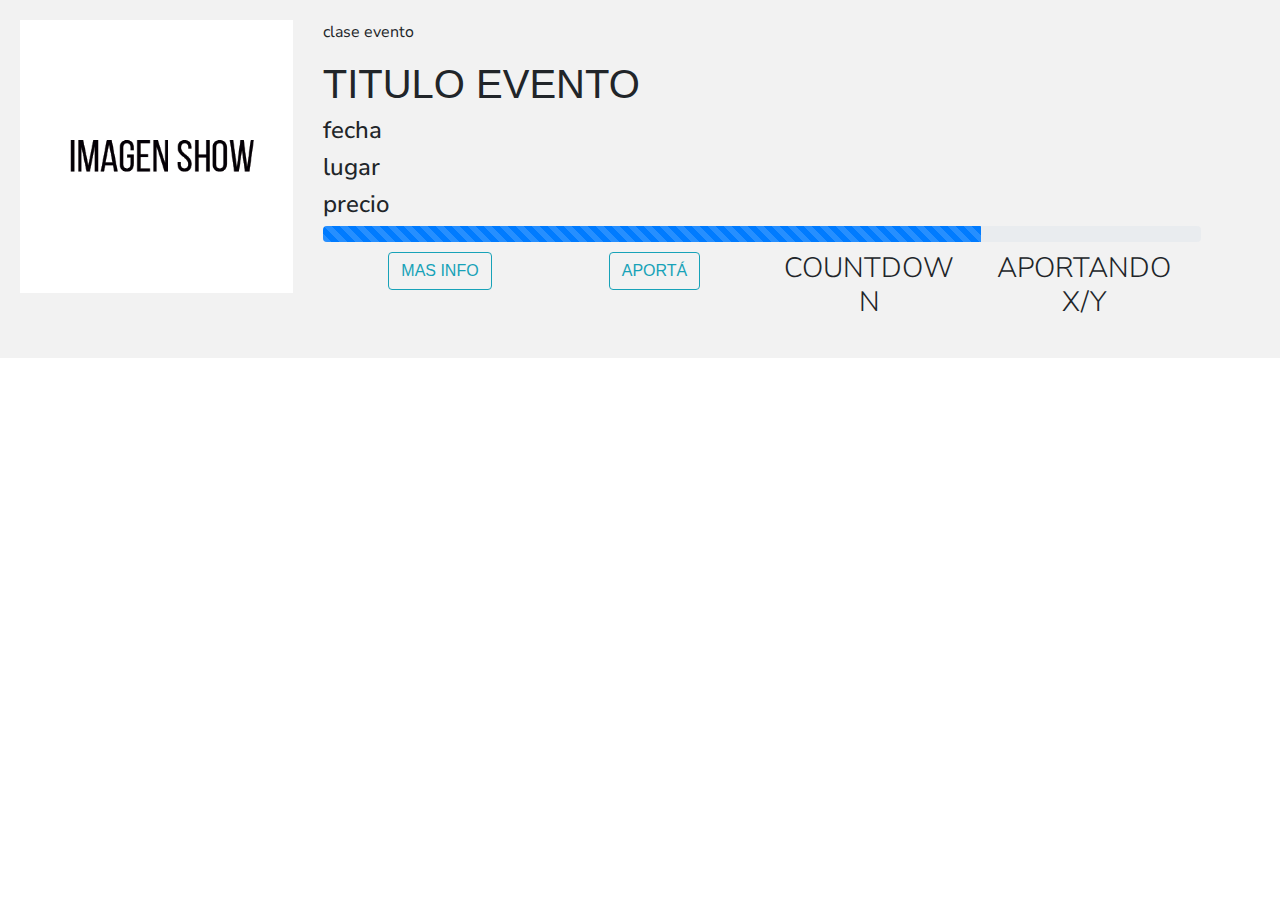
<file: producto.html>
<!DOCTYPE html>
<html lang="en" dir="ltr">
  <head>
    <meta charset="utf-8">
    <link rel="stylesheet" href="https://stackpath.bootstrapcdn.com/bootstrap/4.3.1/css/bootstrap.min.css" integrity="sha384-ggOyR0iXCbMQv3Xipma34MD+dH/1fQ784/j6cY/iJTQUOhcWr7x9JvoRxT2MZw1T" crossorigin="anonymous">
    <link href="https://fonts.googleapis.com/css?family=Montserrat|Nunito+Sans&display=swap" rel="stylesheet">
    <link rel="stylesheet" href="css/master.css">
    <meta name="viewport" content="width=device-width, initial-scale=1">
    <title></title>
  </head>
  <body>

    <!-- ESTO ES UN SHOW
    ========================================================== -->
<section>

  <div class="container-fluid boxEvento">
    <div class="row">

      <div class="col-12 col-md-3 col-lg-3">
        <img src="imagenes/imagen-show.png" class="img-fluid" alt="">
      </div>

      <div class="col-12 col-md-9 col-lg-9">
        <p>clase evento</p>
        <h1>TITULO EVENTO</h1>
        <h4>fecha</h4>
        <h4>lugar</h4>
        <h4>precio</h4>
        <div class="progress">
          <div class="progress-bar progress-bar-striped progress-bar-animated" role="progressbar" aria-valuenow="75" aria-valuemin="0" aria-valuemax="100" style="width: 75%">
          </div>
        </div>

        <div class="row botonesBoxEvento">
          <div class="col-12 col-md-3 col-lg-3"><button type="button" class="btn btn-outline-info">MAS INFO</button></div>
          <div class="col-12 col-md-3 col-lg-3"><button type="button" class="btn btn-outline-info">APORTÁ</button></div>
          <div class="col-12 col-md-3 col-lg-3"><h3>COUNTDOWN</h3></div>
          <div class="col-12 col-md-3 col-lg-3"><h3>APORTANDO X/Y</h3></div>
        </div>
        </div>
      </div>
    </div>

</section>




  </body>
</html>
</file>
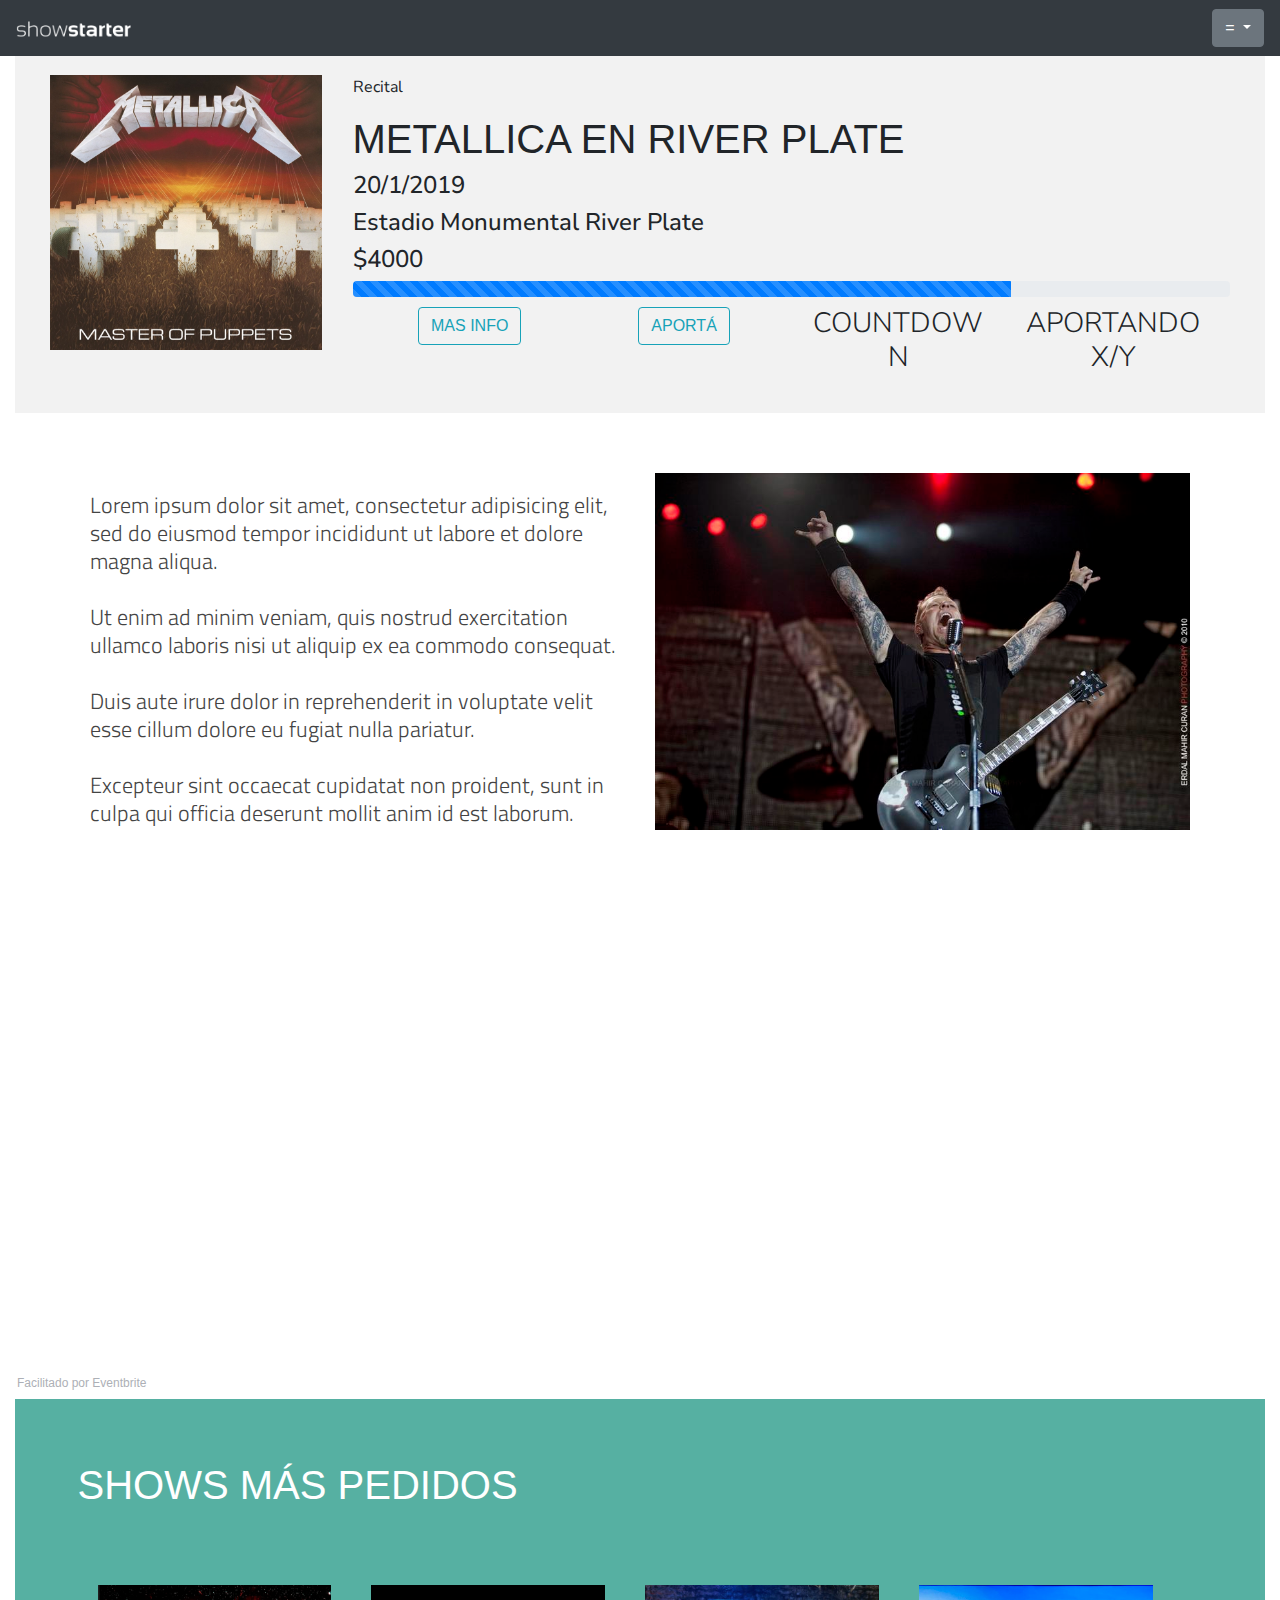
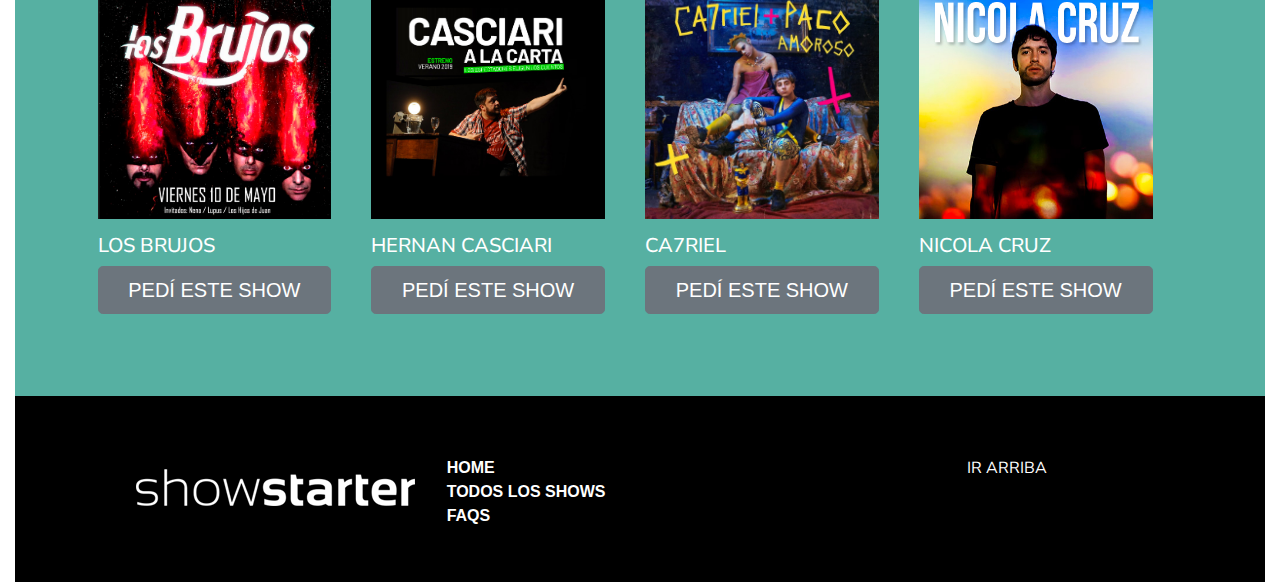
<file: show.html>
<!DOCTYPE html>
<html lang="en" dir="ltr">
  <head>
    <meta charset="utf-8">
    <link rel="stylesheet" href="https://stackpath.bootstrapcdn.com/bootstrap/4.3.1/css/bootstrap.min.css" integrity="sha384-ggOyR0iXCbMQv3Xipma34MD+dH/1fQ784/j6cY/iJTQUOhcWr7x9JvoRxT2MZw1T" crossorigin="anonymous">
    <link href="https://fonts.googleapis.com/css?family=Montserrat|Nunito+Sans|Titillium+Web&display=swap" rel="stylesheet">
    <link rel="stylesheet" href="css/master.css">
    <link rel="stylesheet" href="css/productos.css">
    <meta name="viewport" content="width=device-width, initial-scale=1">
    <title>Show</title>
  </head>
  <body>
    <div class="container-fluid">

      <!------------- BARRA DE NAVEGACION  ----------->
      <header>
      <nav class="navbar navbar-dark bg-dark fixed-top">
        <a class="navbar-brand" href="#">
          <img src="imagenes/logo-nav.png" alt="showstarter-logo" style="height:3vh;">
        </a>
        <div class="dropdown">
          <button class="btn btn-secondary dropdown-toggle" type="button" id="dropdownMenuButton" data-toggle="dropdown" aria-haspopup="true" aria-expanded="false">
            =
          </button>
          <div class="dropdown-menu" aria-labelledby="dropdownMenuButton">
            <a class="dropdown-item" href="#">Ingresar</a>
            <a class="dropdown-item" href="#">Todos los shows</a>
            <a class="dropdown-item" href="#">FAQs</a>
          </div>
        </div>
      </nav>
      </header>

    <!----------------- DETALLE SHOW ------------------>


    <div class="row boxEvento">

      <div class="col-12 col-md-3 col-lg-3">
        <img src="imagenes/master_cover.jpg" class="img-fluid" alt="">
      </div>

      <div class="col-12 col-md-9 col-lg-9">
        <p>Recital</p>
        <h1>METALLICA EN RIVER PLATE</h1>
        <h4>20/1/2019</h4>
        <h4>Estadio Monumental River Plate</h4>
        <h4>$4000</h4>
        <div class="progress">
          <div class="progress-bar progress-bar-striped progress-bar-animated" role="progressbar" aria-valuenow="75" aria-valuemin="0" aria-valuemax="100" style="width: 75%">
          </div>
        </div>

        <div class="row botonesBoxEvento">
          <div class="col-12 col-md-3 col-lg-3"><button type="button" class="btn btn-outline-info">MAS INFO</button></div>
          <div class="col-12 col-md-3 col-lg-3"><button type="button" class="btn btn-outline-info">APORTÁ</button></div>
          <div class="col-12 col-md-3 col-lg-3"><h3>COUNTDOWN</h3></div>
          <div class="col-12 col-md-3 col-lg-3"><h3>APORTANDO X/Y</h3></div>
        </div>
        </div>
      </div>

      <section>
        <div class="row boxInfo">
          <div class="col-12 col-md-6 col-lg-6"> <p class="descripcion">Lorem ipsum dolor sit amet, consectetur adipisicing elit, sed do eiusmod tempor incididunt ut labore et dolore magna aliqua.<br><br> Ut enim ad minim veniam, quis nostrud exercitation ullamco laboris nisi ut aliquip ex ea commodo consequat.<br><br> Duis aute irure dolor in reprehenderit in voluptate velit esse cillum dolore eu fugiat nulla pariatur. <br><br>Excepteur sint occaecat cupidatat non proident, sunt in culpa qui officia deserunt mollit anim id est laborum.</p> </div>
          <div class="col-12 col-md-6 col-lg-6">
          <img src="imagenes/show-metallica.jpg" class="img-fluid show" alt="Responsive image">
          </div>

        </div>
      </section>
<!------------- EMBED DE EVENTBRITE ------------>

      <div style="width:100%; text-align:left;"><iframe src="https://eventbrite.com.ar/tickets-external?eid=68829010423&ref=etckt" frameborder="0" height="450" width="100%" vspace="0" hspace="0" marginheight="5" marginwidth="5" scrolling="auto" allowtransparency="true"></iframe><div style="font-family:Helvetica, Arial; font-size:12px; padding:10px 0 5px; margin:2px; width:100%; text-align:left;" ><a class="powered-by-eb" style="color: #ADB0B6; text-decoration: none;" target="_blank" href="https://www.eventbrite.com.ar/">Facilitado por Eventbrite</a></div></div>

<!-------------- SECCION MAS PEDIDOS ----------->

      <section id="masPedidos">
          <h1>SHOWS MÁS PEDIDOS</h1>
          <br><br>

          <div class="container-fluid" id="pedidos">

            <div class="row" id="requests">

              <div class="col-12 col-md-6 col-lg-3 showRequest">
                <img src="imagenes/reales/maspedidos/brujos.png" class="img-fluid" alt="">
                <h5 style="padding-top:15px;">LOS BRUJOS</h5>
                <button type="button" class="btn btn-secondary btn-lg btn-block">PEDÍ ESTE SHOW</button>
              </div>

              <div class="col-12 col-md-6 col-lg-3 showRequest">
                <img src="imagenes/reales/maspedidos/casciari.jpg" class="img-fluid" alt="">
                <h5 style="padding-top:15px;">HERNAN CASCIARI</h5>
                <button type="button" class="btn btn-secondary btn-lg btn-block">PEDÍ ESTE SHOW</button>
              </div>

              <div class="col-12 col-md-6 col-lg-3 showRequest">
                <img src="imagenes/reales/maspedidos/catriel.jpg" class="img-fluid" alt="">
                <h5 style="padding-top:15px;">CA7RIEL</h5>
                <button type="button" class="btn btn-secondary btn-lg btn-block">PEDÍ ESTE SHOW</button>
              </div>

              <div class="col-12 col-md-6 col-lg-3 showRequest">
                <img src="imagenes/reales/maspedidos/nicola-cruz.jpg" class="img-fluid " alt="">
                <h5 style="padding-top:15px;">NICOLA CRUZ</h5>
                <button type="button" class="btn btn-secondary btn-lg btn-block">PEDÍ ESTE SHOW</button>
              </div>

            </div>
          </div>

      </section>


<!-------------------- FOOTER ------------------------>

      <footer>
        <div class="container-fluid" id="footer">
          <div class="row">
            <div class="col-lg-3 offset-1">
              <img class="img-fluid" src="imagenes/logo-nav.png" alt="showstarter logo">

              <ul class="list-inline">
                 <li class="list-inline-item"><i class="fab fa-twitter fa-lg"></i></li>
                 <li class="list-inline-item"><i class="fab fa-instagram fa-lg"></i></li>
                 <li class="list-inline-item"><i class="fab fa-facebook-square fa-lg"></i></li>
              </ul>
            </div>

            <div class="col-lg-5">
                <ul class='list-unstyled footerNav'>
                  <li><a href="index.html">HOME</a></li>
                  <li><a href="todos-los-shows.html">TODOS LOS SHOWS</a></li>
                  <li><a href="FAQ.html">FAQS</a></li>
                </ul>
            </div>
            <div class="col-lg-3">
                <i class="fas fa-chevron-up fa-5x"></i>
                <a href="productos.html"><p>IR ARRIBA</p></a>
            </div>


          </div>
        </div>
      </footer>

</div>




  <script src="https://code.jquery.com/jquery-3.3.1.slim.min.js" integrity="sha384-q8i/X+965DzO0rT7abK41JStQIAqVgRVzpbzo5smXKp4YfRvH+8abtTE1Pi6jizo" crossorigin="anonymous"></script>
  <script src="https://cdnjs.cloudflare.com/ajax/libs/popper.js/1.14.7/umd/popper.min.js" integrity="sha384-UO2eT0CpHqdSJQ6hJty5KVphtPhzWj9WO1clHTMGa3JDZwrnQq4sF86dIHNDz0W1" crossorigin="anonymous"></script>
  <script src="https://stackpath.bootstrapcdn.com/bootstrap/4.3.1/js/bootstrap.min.js" integrity="sha384-JjSmVgyd0p3pXB1rRibZUAYoIIy6OrQ6VrjIEaFf/nJGzIxFDsf4x0xIM+B07jRM" crossorigin="anonymous"></script>

  </body>
</html>
</file>
<file: css/master.css>
/* AZUL #5197b1
  VERDE #56b0a2
  GRIS #f2f2f2 */

/* ------------------ ESTILOS TIPOGRÁFICOS ---------------*/

h1{
  font-family: Montserrat
  font-size: 15.5vh;
}

h2{
  font-family: Montserrat;
  font-size: 2rem;
}

h3{
    font-family: Nunito sans;
    font-size: 1.75rem;
    font-weight: 300;
}

h4{
    font-family: Nunito Sans;
    font-size: 1.5rem;
}

h5{
  font-family: Nunito Sans;
  font-size: 1.25rem;
}

p{
  font-family: Nunito Sans;
  font-size: 1rem;
}

.body{
  font-family: 'Nunito Sans', sans-serif;
  font-family: 'Montserrat', sans-serif
  display: flex;
}
#principal{
  background-image: url('../imagenes/SHO-static.png');
  background-size: cover;
  background-repeat: no-repeat;
  background-color: black;
  color:white;
  height: 100vh;
  text-align: center;
  margin: auto;

}

#queEs{
  width: 65%;
  color: white;
  font-family: Nunito Sans;
  padding-bottom: 20px;
}

#showsImpulsados{
    background-color: #f2f2f2;
    overflow: hidden;
    color: #5197b1;
    padding-left: 15%;
    padding-right: 15%;
    padding-top: 5%;
}

#masPedidos{
    background-color: #56b0a2;
    padding-top: 5%;
    padding-bottom: 20%;
    padding-left: 5%;
    padding-right: 5%;
    color: white;

}

#pedidos{
  display: flex;
  flex-flow: row nowrap;
  justify-content: space-between;
  width: 100%;
  margin: auto;
}

#requests{
    width: 100%;
}

#footer{
  background-color: black;
  color: white;
  padding-top: 60px;
  padding-bottom: 20px;
}

.showRequest{
  align-items: center;
  width: 100%;
  justify-content: space-between;
  padding: 20px;
  box-sizing: border-box;
}

.prueba{
  background-color: red;
  border: 9px black solid;
  height: 50px;
  box-sizing: border-box;
}

.boxEvento{
  background-color: #f2f2f2;
  padding: 20px;
  margin:auto;
  display: flex;
  word-wrap: break-word;
  overflow: hidden;
}

.botonesBoxEvento{
  text-align: center;
  margin: auto;
  padding: 10px;
  justify-content:space-between;
  font-weight: 100;

}

#logoHome{
  width: 35%;
  vertical-align: center;
}
.logo{
  text-align: center;
  padding-left: 70px 0;
}

.separador{
  border: 1px #5197b1 solid;
}


.instrucciones{
  padding: 10px;
}

.azul{
    background-color: #5197b1;
}

.footerNav{
  justify-content: space-around;
  font-weight: bold;
}

.ocultar{
  display: none;
}

#carouselShows{
  width: 70%;
  margin: auto;
  background-image: url('imagenes/SHO-static.png');
}

.showsMobile{
  padding-top: 15px;
  padding-bottom: 15px;
}

.showsDesktop{
  display: none;
}

.avatar{
    border-radius: 90px;
    float:right;
    z-index: 2;
    width: 150px;
    align-self: flex-end;
    margin-top: -10vh;
    margin-right: 10%;
}
.coverUsuario{
  object-fit: cover;
  height: 30vh;
}
.titulos{
  display: none;
}

#login{
  background: linear-gradient(0deg, rgba(83,140,170,1) 0%, rgba(81,151,177,1) 32%, rgba(86,176,162,1) 60%, rgba(237,224,91,1) 100%);
  background-repeat: no-repeat;
  background-size: cover;
}

#logoLogin{
  width: 10%;
  height: 10%;
  margin: auto;
  margin-top: 20%;
  display: block;

}

#contenedorLogin{
  color: white;
  height: 100vh;
  position: relative;
  justify-content: center;
  align-items: center;
  text-align: center;
  margin-top: 10vh;
}

#loginHijo{
  width: 50%;
  margin:auto;
}

.botones{
  border-radius: 25px;
  background-color: white;
  margin: auto;
  margin-top: 2%;
}

.botonCasero{
  background-color: white;
  border: white, 2px, solid;
  color: #5197b1;
  width: 40%;
  align-items: center;
  text-align: center;
}

/* ------------------ MEDIA QUERIES---------------*/

@include media-breakpoint-up(md) {

.showsDesktop{
  display: flex;
}
#queEs{
  height: 100vh;
}
.titulos{
  display: block;
}

}

@media only screen and (max-width: 1800px) and (min-width: 881px) {

.showsMobile{
  display: none;
}
.showsDesktop{
  display: flex;
  flex-flow: row nowrap;
  justify-content: space-between;
  width: 100%;
  margin: auto;
  padding-bottom: 25px;
}

#queEs{
  height: 100vh;
}
.titulos{
  display: block;
}

#contenedorLogin{
  color: white;
  height: 100vh;
  width: 50%;
  margin: auto;
  position: relative;
  justify-content: center;
  align-items: center;
  text-align: center;
  margin-top: 10vh;

}
</file>
<file: css/productos.css>
h4 {
  font-family: Nunito Sans;
  font-size: 1.5rem;
}

h3{
    font-family: Nunito sans;
    font-size: 1.75rem;
    font-weight: 300;
}
p{
  font-family: Nunito Sans;
  font-size: 1rem;
}
.descripcion {
  color: #444;
  font-weight: 300;
  line-height: 28px;
  font-size: 22px;
  margin-top: 2vh;
  margin-bottom: 2vh;
  font-family: Titillium Web;

}

.boxEvento{
  background-color: #f2f2f2;
  padding: 20px;
  margin-top:55px;
  display: flex;
  word-wrap: break-word;
  overflow: hidden;
}

.botonesBoxEvento{
  text-align: center;
  margin: auto;
  padding: 10px;
  justify-content:space-between;
  font-weight: 100;

}

.boxInfo {
  margin:60px;
}

#masPedidos {
  padding-bottom: 5%;
}

img .show {
  margin-top: 2vh;
  margin-bottom: 2vh;
}

 a {
  text-decoration: none;
  color: white;
}
</file>
